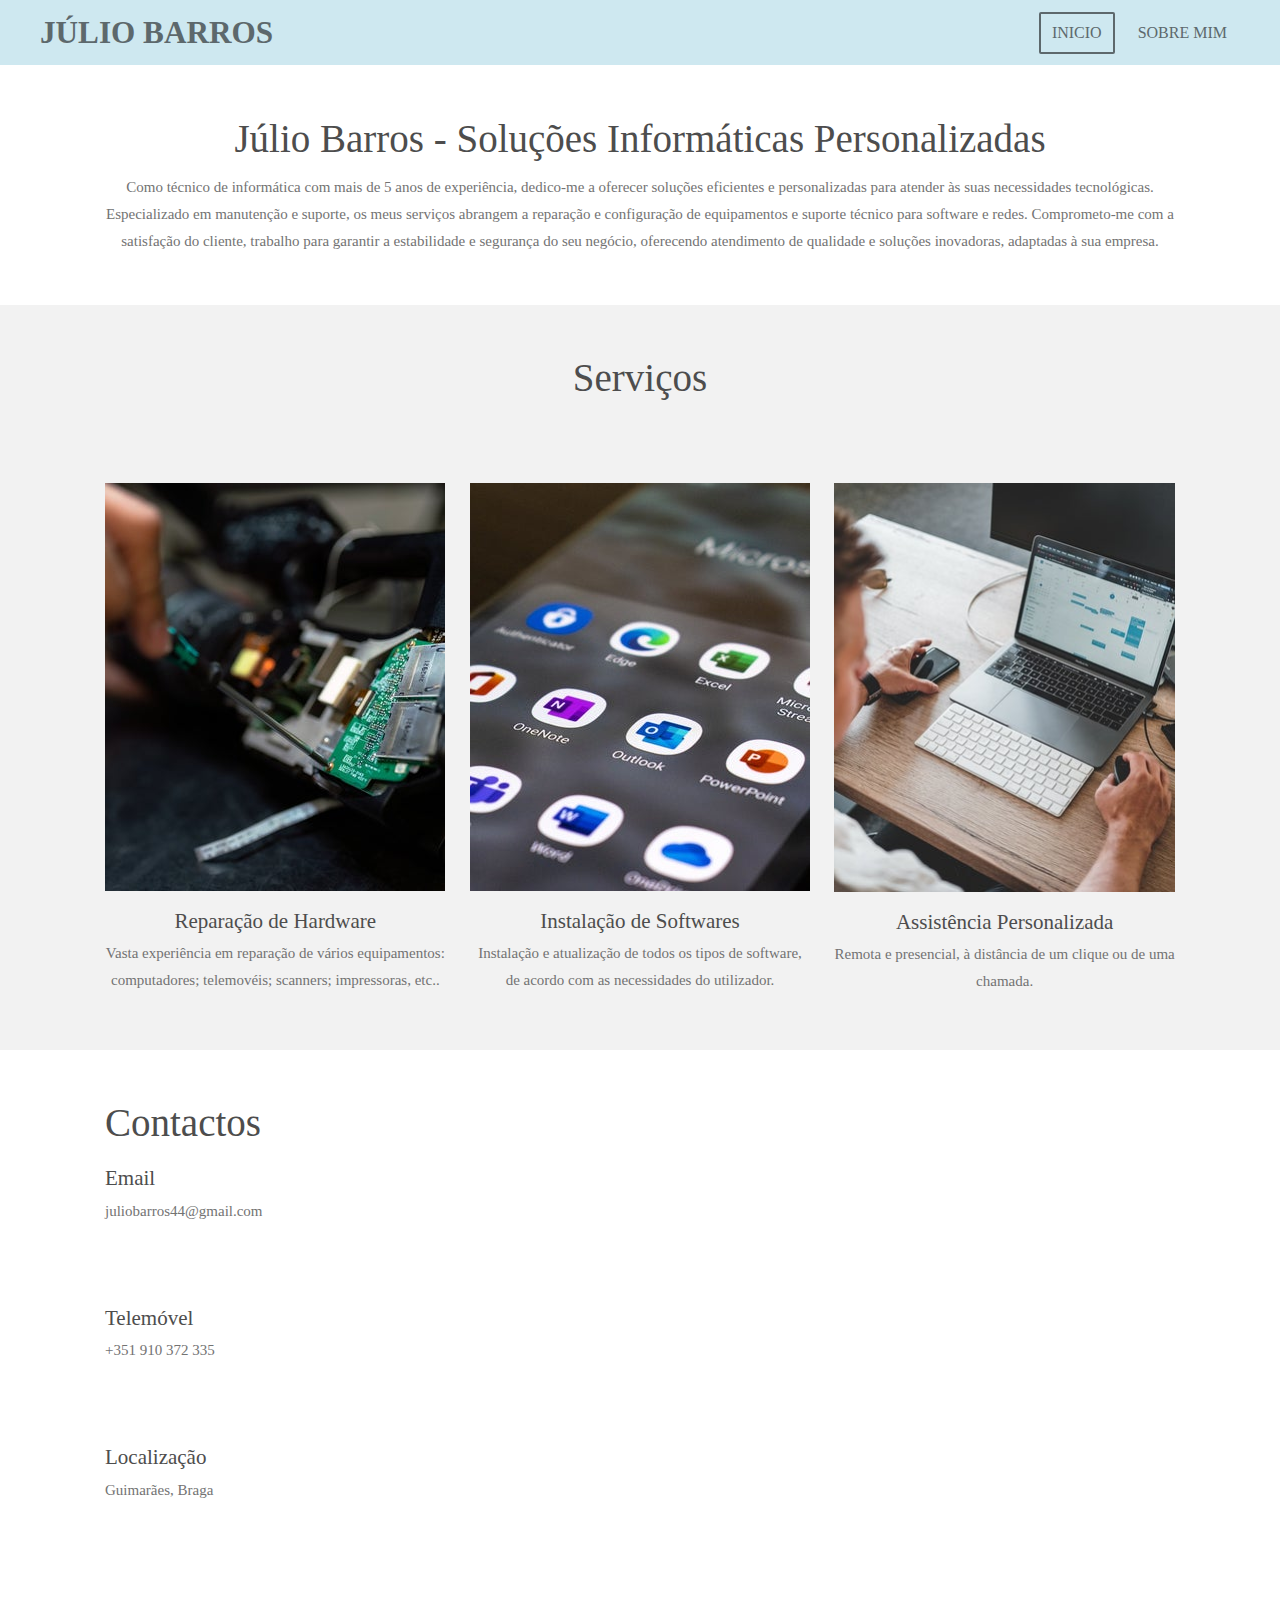
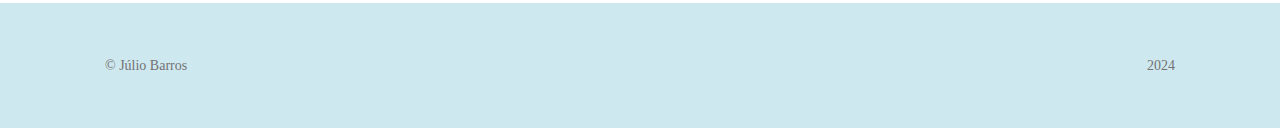
<file: index.html>
<!DOCTYPE html><html lang="en-GB"><head>
        
        <meta name="viewport" content="width=device-width, initial-scale=1.0, maximum-scale=5.0">
        <meta http-equiv="X-UA-Compatible" content="IE=edge">
        <link rel="canonical" href="https://free-4964758.webadorsite.com/">
        <meta property="og:title" content="juliobarros">
        <meta property="og:url" content="https://free-4964758.webadorsite.com/">
        
        <meta name="description" property="og:description" content="">
                <script nonce="">
            window.JOUWWEB = window.JOUWWEB || {}; window.JOUWWEB.application = window.JOUWWEB.application || {}; window.JOUWWEB.application = {"editorLocale":"en-US","editorTimezone":"Europe\/Lisbon","analyticsUniversalTrackingId":"UA-8406245-3","analytics4TrackingId":"G-E6PZPGE4QM","backendDomain":"www.webador.com","backendShortDomain":"webador.com","backendKey":"webador-com","freeWebsiteDomain":"webadorsite.com","noSsl":false,"build":{"reference":"b4b8bcd"},"assetsUrl":"https:\/\/assets.jwwb.nl","loginUrl":"https:\/\/www.webador.com\/login","developer":false,"pricing":{"plans":{"lite":{"amount":"600","currency":"EUR"},"pro":{"amount":"1050","currency":"EUR"},"business":{"amount":"2100","currency":"EUR"}},"yearlyDiscount":{"price":{"amount":"7500","currency":"EUR"},"ratio":0.6,"percent":"60%","discountPrice":{"amount":"7500","currency":"EUR"},"termPricePerMonth":{"amount":"1050","currency":"EUR"},"termPricePerYear":{"amount":"10200","currency":"EUR"}}}};window.JOUWWEB.brand = {"type":"webador","name":"Webador","domain":"Webador.com","supportEmail":"support@webador.com"};            window.JOUWWEB = window.JOUWWEB || {}; window.JOUWWEB.websiteRendering = {"locale":"en-GB","timezone":"Europe\/Lisbon","routes":{"api\/upload\/product-field":"\/_api\/upload\/product-field","checkout\/cart":"\/cart","payment":"\/complete-order\/:publicOrderId","payment\/forward":"\/complete-order\/:publicOrderId\/forward","public-order":"\/order\/:publicOrderId","checkout\/authorize":"\/cart\/authorize\/:gateway","wishlist":"\/wishlist"}};                                        window.JOUWWEB.website = {"id":4964758,"locale":"en-GB","enabled":true,"title":"juliobarros","hasTitle":true,"roleOfLoggedInUser":null,"plan":null,"freeWebsiteDomain":"webadorsite.com","backendKey":"webador-com","migrated":false,"currency":"EUR","defaultLocale":"en-GB","url":"https:\/\/free-4964758.webadorsite.com\/","homepageSegmentId":20729146,"homepageSegmentType":"page","category":"website","isOffline":false,"locales":[],"allowed":{"ads":true,"credits":false,"slideshow":true,"hostedAlbums":false,"moderators":false,"mailboxQuota":0,"statistics":false,"favicon":false,"password":false,"freeDomains":0,"freeMailAccounts":0,"canUseLanguages":false,"fileUpload":false,"legacyFontSize":false,"webshop":false,"products":-1,"imageText":false,"search":false,"audioUpload":false,"videoUpload":0,"allowDangerousForms":false,"statisticsMonths":0,"allowHtmlCode":false,"mobileBar":false,"sidebar":false,"poll":false,"allowCustomForms":false,"allowBusinessListing":false,"allowCustomAnalytics":false,"allowAccountingLink":false,"digitalProducts":false},"mobileBar":{"enabled":false,"theme":"accent","email":{"active":true},"location":{"active":true},"phone":{"active":true},"whatsapp":{"active":false},"social":{"active":false,"network":"facebook"}},"webshop":{"enabled":false,"currency":"EUR","taxEnabled":false,"taxInclusive":true,"vatDisclaimerVisible":false,"orderNotice":null,"orderConfirmation":null,"freeShipping":false,"freeShippingAmount":"0.00","shippingDisclaimerVisible":false,"pickupAllowed":false,"couponAllowed":false,"detailsPageAvailable":true,"socialMediaVisible":false,"termsPage":null,"termsPageUrl":null,"extraTerms":null,"pricingVisible":true,"orderButtonVisible":true,"shippingAdvanced":false,"shippingAdvancedBackEnd":false,"soldOutVisible":true,"backInStockNotificationEnabled":true,"canAddProducts":true,"nextOrderNumber":1,"allowedServicePoints":[],"sendcloudConfigured":false,"sendcloudFallbackPublicKey":"a3d50033a59b4a598f1d7ce7e72aafdf","taxExemptionAllowed":true,"invoiceComment":null,"emptyCartVisible":true,"minimumOrderPrice":null,"productNumbersEnabled":false,"wishlistEnabled":true,"hideTaxOnCart":false},"hasBusinessContext":true};                            window.JOUWWEB.cart = {"products":[],"coupon":null,"shippingCountryCode":null,"shippingChoice":null,"breakdown":[]};                            window.JOUWWEB.scripts = [];                        window.parent.JOUWWEB.colorPalette = window.JOUWWEB.colorPalette;
            if (window.JOUWWEB.editor) {
                window.JOUWWEB.editor.elements = [];
            }
        </script>
                        <title>Júlio Barros</title>
                <link href="https://assets.jwwb.nl/assets/website-rendering/fonts/icons-website-rendering/font/website-rendering.woff2?bust=75c266641ea17e898ac3" rel="preload" crossorigin="1" as="font">
<link href="https://assets.jwwb.nl" rel="preconnect">
<link href="https://assets.jwwb.nl/assets/website-rendering/styles.844ea1fe09253694bc98.css?bust=844ea1fe09253694bc98" rel="preload" as="style">
<link href="css/styles.844ea1fe09253694bc98.css" media="screen" rel="stylesheet" type="text/css">
<link href="https://gfonts.jwwb.nl" rel="preconnect">
<link href="https://gfonts.jwwb.nl/css?display=fallback&amp;family=Lato%3A400%2C700%2C400italic%2C700italic%7CMontserrat%3A400%2C700%2C400italic%2C700italic" media="screen" rel="stylesheet" type="text/css">        <link type="text/css" rel="stylesheet" href="css/style.css">
        <script defer="defer" data-domain="shard8.jouwweb.nl" src="js/script.manual.js" nonce=""></script>                                    <link href="images/favicon.png" rel="shortcut icon">                                                <link href="images/favicon.png" rel="icon">                                        <meta property="og:image" content="images/32PpagSzeGs_2.jpg">
                    <meta property="og:image" content="images/xG02JzIBf7o_2.jpg">
                    <meta property="og:image" content="images/AmEeEB1g3XQ_2.jpg">
                                    <meta name="twitter:card" content="summary_large_image">
                        <meta property="twitter:image" content="https://primary.jwwb.nl/unsplash/32PpagSzeGs.jpg?enable-io=true&amp;enable=upscale&amp;fit=bounds&amp;width=1200">
                                        <link rel="alternate" hreflang="en-GB" href="https://free-4964758.webadorsite.com/">
                                        </head>
    <body id="top" class="jw-is-no-slideshow jw-header-is-text jw-is-segment-page jw-is-frontend jw-is-no-sidebar jw-is-strips jw-is-no-messagebar jw-is-no-touch-device jw-is-no-mobile" data-jouwweb-page="20729146" data-jouwweb-segment-id="20729146" data-jouwweb-segment-type="page" data-template-threshold="960" data-template-name="concert-banner|countdown" itemscope="" itemtype="https://schema.org/WebSite">
        <meta itemprop="url" content="https://free-4964758.webadorsite.com/">
        <div class="jw-background"></div>
        <div class="jw-body">
            <div class="jw-mobile-menu jw-mobile-is-text js-mobile-menu">
            <span class="jw-mobile-menu__button jw-mobile-menu__button--dummy"></span>        <div class="jw-mobile-header jw-mobile-header--text">
        <span class="jw-mobile-header-content">
                                        <div class="jw-mobile-text">
                    <span style="font-size: 120%;">Júlio Barros</span>                </div>
                    </span>
    </div>

    
            <button type="button" class="jw-mobile-menu__button jw-mobile-toggle" aria-label="Toggle menu">
            <span class="jw-icon-burger"></span>
        </button>
    </div>
            <header class="header-wrap js-topbar-content-container js-fixed-header-container">
        <div class="header-wrap__inner">
        <div class="header">
            <div class="jw-header-logo">
        <div class="jw-header jw-header-title-container jw-header-text jw-header-text-toggle" data-stylable="true">
    <h1 id="jw-header-title" class="jw-header-title">
        <span style="font-size: 120%;">Júlio Barros</span>    </h1>
</div>
</div>
        </div>
        <nav class="menu jw-menu-copy">
            <ul id="jw-menu" class="jw-menu jw-menu-horizontal">
            <li class="jw-menu-item jw-menu-is-active">
        <a class="jw-menu-link js-active-menu-item" href="/" data-page-link-id="20729146">
                <span class="">
            Inicio        </span>
            </a>
                </li>
            <li class="jw-menu-item">
        <a class="jw-menu-link" href="/sobre-mim" data-page-link-id="20729160">
                <span class="">
            Sobre mim        </span>
            </a>
                </li>
    
    </ul>

    <script nonce="" id="jw-mobile-menu-template" type="text/template">
        <ul id="jw-menu" class="jw-menu jw-menu-horizontal">
                            <li
    class="jw-menu-item jw-menu-is-active"
>
        <a
        class="jw-menu-link js-active-menu-item"
        href="/"
                                            data-page-link-id="20729146"
                            >
                <span class="">
            Inicio        </span>
            </a>
                </li>
                            <li
    class="jw-menu-item"
>
        <a
        class="jw-menu-link"
        href="/sobre-mim"
                                            data-page-link-id="20729160"
                            >
                <span class="">
            Sobre mim        </span>
            </a>
                </li>
            
                    </ul>
    </script>
        </nav>
    </div>
</header>
<script nonce="">
    JOUWWEB.templateConfig = {
        header: {
            selector: '.header-wrap__inner',
            mobileSelector: '.jw-mobile-menu',
            updatePusher: function (topHeight) {
                var $sliderStyle = $('#sliderStyle');

                if ($sliderStyle.length === 0) {
                    $sliderStyle = $('<style />')
                        .attr('id', 'sliderStyle')
                        .appendTo(document.body);
                }

                // Header height without mobile bar
                var headerHeight = $('.header-wrap__inner').outerHeight();

                var paddingTop = topHeight;
                var paddingBottom = Math.min(headerHeight * (2/3), 60);
                $sliderStyle.html(
                    '.jw-slideshow-slide-content {' +
                    '    padding-top: ' + paddingTop + 'px;' +
                    '    padding-bottom: ' + paddingBottom + 'px;' +
                    '}' +
                    '.bx-controls-direction {' +
                    '    margin-top: ' + ((paddingTop - paddingBottom) / 2) + 'px;' +
                    '}'
                );

                // make sure slider also gets correct height (because of the added padding)
                $('.jw-slideshow-slide[aria-hidden=false]').each(function (index) {
                    var $this = $(this);
                    topHeight = $this.outerHeight() > topHeight ? $this.outerHeight() : topHeight;
                    $this.closest('.bx-viewport').css({
                        height: topHeight + 'px',
                    });
                });

                // If a page has a message-bar, offset the mobile nav.
                const $messageBar = $('.message-bar');
                if ($messageBar.length > 0) {
                    $('.js-mobile-menu, .jw-menu-clone').css('top', $messageBar.offset().top + $messageBar.outerHeight());
                }
            },
        },
        mainContentOffset: function () {
            const $body = $('body');

            function measureAffixedHeaderHeight() {
                const $headerWrap = $('.header-wrap');
                const $headerWrapInner = $('.header-wrap__inner');

                // Early return if header is already affixed
                if ($body.hasClass('jw-is-header-affix')) {
                    return $headerWrap.height();
                }

                // Switch to affixed header (without transition)
                $headerWrapInner.css('transition', 'none');
                $body.addClass('jw-is-header-affix');

                // Measure affixed header height
                const headerHeight = $headerWrap.height();

                // Switch back to unaffixed header (without transition)
                $body.removeClass('jw-is-header-affix');
                $headerWrap.height(); // force reflow
                $headerWrapInner.css('transition', '');

                return headerHeight;
            }

            const headerHeight = measureAffixedHeaderHeight();
            return $('.main-content').offset().top - ($body.hasClass('jw-menu-is-mobile') ? 0 : headerHeight);
        },
    };
</script>
<div class="main-content">
    
<main class="block-content">
    <div data-section-name="content" class="jw-section jw-section-content jw-responsive">
        <div id="jw-element-313042413" data-jw-element-id="313042413" class="jw-tree-node jw-element jw-strip-root jw-tree-container">
    <div id="jw-element-313043142" data-jw-element-id="313043142" class="jw-tree-node jw-element jw-strip jw-tree-container jw-strip--default jw-strip--style-color jw-strip--color-default jw-strip--padding-both jw-node-is-first-child jw-strip--primary">
    <div class="jw-strip__content jw-responsive">

                    

<div id="jw-element-313043144" data-jw-element-id="313043144" class="jw-tree-node jw-element jw-image-text jw-node-is-first-child jw-node-is-last-child">
    <div class="jw-element-imagetext-text">
            <h1 class="jw-heading-130" style="text-align: center;"><span>Júlio Barros - Soluções Informáticas Personalizadas</span></h1>
<p style="text-align: center;"><span>Como técnico de informática com mais de 5 anos de experiência, dedico-me a oferecer soluções eficientes e personalizadas para atender às suas necessidades tecnológicas. Especializado em manutenção e suporte, os meus serviços abrangem a reparação e configuração de equipamentos e suporte técnico para software e redes. Comprometo-me com a satisfação do cliente, trabalho para garantir a estabilidade e segurança do seu negócio, oferecendo atendimento de qualidade e soluções inovadoras, adaptadas à sua empresa.</span></p>    </div>
</div></div></div><div id="jw-element-313043146" data-jw-element-id="313043146" class="jw-tree-node jw-element jw-strip jw-tree-container jw-strip--default jw-strip--style-color jw-strip--color-shaded jw-strip--padding-both">
    <div class="jw-strip__content jw-responsive"><div id="jw-element-313043147" data-jw-element-id="313043147" class="jw-tree-node jw-element jw-image-text jw-node-is-first-child">
    <div class="jw-element-imagetext-text">
            <h1 class="jw-heading-130" style="text-align: center;">Serviços</h1>    </div>
</div><div id="jw-element-318203503" data-jw-element-id="318203503" class="jw-tree-node jw-element jw-spacer">
    <div class="jw-element-spacer-container " style="height: 50px">
    </div>
</div><div id="jw-element-313043149" data-jw-element-id="313043149" class="jw-tree-node jw-element jw-columns jw-tree-container jw-tree-horizontal jw-node-is-last-child">
    <div id="jw-element-313043150" data-jw-element-id="313043150" style="width: 33.333333333333%" class="jw-tree-node jw-element jw-column jw-tree-container jw-node-is-first-child jw-responsive lt400 lt480 lt540 lt600 lt640 lt800">
    <div id="jw-element-313043151" data-jw-element-id="313043151" class="jw-tree-node jw-element jw-image jw-node-is-first-child">
    <div class="jw-intent jw-element-image jw-element-child jw-element-content jw-element-activeless jw-element-no-margin  jw-element-image-is-center jw-element-image--full-width-to-420" style="width: 340px;" data-high-res-path="https://primary.jwwb.nl/unsplash/32PpagSzeGs.jpg">
                        <picture class="jw-element-image__image-wrapper jw-image-is-square jw-intrinsic" style="padding-top: 120%;">
                            <img class="jw-element-image__image jw-intrinsic__item" width="340" height="408" alt="" src="images/32PpagSzeGs.jpg" srcset="images/32PpagSzeGs.jpg 340w, images/32PpagSzeGs_1.jpg 800w" sizes="(max-width: 420px) 100vw, (max-width: 640px) 340px, (max-width: 1070px) 32vw, 340px" loading="lazy">
                    </picture>
        </div>
</div><div id="jw-element-313043152" data-jw-element-id="313043152" class="jw-tree-node jw-element jw-image-text">
    <div class="jw-element-imagetext-text">
            <h3 class="jw-heading-70" style="text-align: center;">Reparação de Hardware</h3>    </div>
</div><div id="jw-element-313043153" data-jw-element-id="313043153" class="jw-tree-node jw-element jw-image-text jw-node-is-last-child">
    <div class="jw-element-imagetext-text">
            <p style="text-align: center;">Vasta experiência em reparação de vários equipamentos: computadores; telemovéis; scanners; impressoras, etc..</p>
<p></p>    </div>
</div></div><div id="jw-element-313043155" data-jw-element-id="313043155" style="width: 33.333333333333%" class="jw-tree-node jw-element jw-column jw-tree-container jw-responsive lt400 lt480 lt540 lt600 lt640 lt800">
    <div id="jw-element-313043158" data-jw-element-id="313043158" class="jw-tree-node jw-element jw-image jw-node-is-first-child">
    <div class="jw-intent jw-element-image jw-element-child jw-element-content jw-element-activeless jw-element-no-margin  jw-element-image-is-center jw-element-image--full-width-to-420" style="width: 340px;" data-high-res-path="https://primary.jwwb.nl/unsplash/xG02JzIBf7o.jpg">
                        <picture class="jw-element-image__image-wrapper jw-image-is-square jw-intrinsic" style="padding-top: 120%;">
                            <img class="jw-element-image__image jw-intrinsic__item" width="340" height="408" alt="" src="images/xG02JzIBf7o.jpg" srcset="images/xG02JzIBf7o.jpg 340w, images/xG02JzIBf7o_1.jpg 800w" sizes="(max-width: 420px) 100vw, (max-width: 640px) 340px, (max-width: 1070px) 32vw, 340px" loading="lazy">
                    </picture>
        </div>
</div><div id="jw-element-313043159" data-jw-element-id="313043159" class="jw-tree-node jw-element jw-image-text">
    <div class="jw-element-imagetext-text">
            <h3 class="jw-heading-70" style="text-align: center;">Instalação de Softwares</h3>    </div>
</div><div id="jw-element-313043160" data-jw-element-id="313043160" class="jw-tree-node jw-element jw-image-text jw-node-is-last-child">
    <div class="jw-element-imagetext-text">
            <p style="text-align: center;">Instalação e atualização de todos os tipos de software, de acordo com as necessidades do utilizador.</p>
   </div>
</div></div><div id="jw-element-313043162" data-jw-element-id="313043162" style="width: 33.333333333333%" class="jw-tree-node jw-element jw-column jw-tree-container jw-node-is-last-child jw-responsive lt400 lt480 lt540 lt600 lt640 lt800">
    <div id="jw-element-313043163" data-jw-element-id="313043163" class="jw-tree-node jw-element jw-image jw-node-is-first-child">
    <div class="jw-intent jw-element-image jw-element-child jw-element-content jw-element-activeless jw-element-no-margin  jw-element-image-is-center" style="width: 100%;" data-high-res-path="https://primary.jwwb.nl/unsplash/AmEeEB1g3XQ.jpg">
                        <picture class="jw-element-image__image-wrapper jw-image-is-square jw-intrinsic" style="padding-top: 120%;">
                            <img class="jw-element-image__image jw-intrinsic__item" width="340" height="408" alt="" src="images/AmEeEB1g3XQ.jpg" srcset="images/AmEeEB1g3XQ.jpg 340w, images/AmEeEB1g3XQ_1.jpg 800w" sizes="(max-width: 640px) 100vw, (max-width: 1070px) 32vw, 340px" loading="lazy">
                    </picture>
        </div>
</div><div id="jw-element-313043164" data-jw-element-id="313043164" class="jw-tree-node jw-element jw-image-text">
    <div class="jw-element-imagetext-text">
            <h3 class="jw-heading-70" style="text-align: center;">Assistência Personalizada</h3>    </div>
</div><div id="jw-element-313043165" data-jw-element-id="313043165" class="jw-tree-node jw-element jw-image-text jw-node-is-last-child">
    <div class="jw-element-imagetext-text">
            <p style="text-align: center;"><span>Remota e presencial, à distância de um clique ou de uma chamada.</span></p>
 </div>
</div></div></div></div></div><div id="jw-element-313344794" data-jw-element-id="313344794" class="jw-tree-node jw-element jw-strip jw-tree-container jw-strip--default jw-strip--style-color jw-strip--color-default jw-strip--padding-both jw-node-is-last-child">
    <div class="jw-strip__content jw-responsive"><div id="jw-element-313344795" data-jw-element-id="313344795" class="jw-tree-node jw-element jw-columns jw-tree-container jw-tree-horizontal jw-node-is-first-child jw-node-is-last-child">
    <div id="jw-element-313344796" data-jw-element-id="313344796" style="width: 50%" class="jw-tree-node jw-element jw-column jw-tree-container jw-node-is-first-child jw-responsive lt540 lt600 lt640 lt800">
    <div id="jw-element-313344797" data-jw-element-id="313344797" class="jw-tree-node jw-element jw-image-text jw-node-is-first-child">
    <div class="jw-element-imagetext-text">
            <h1 class="jw-heading-130">Contactos</h1>    </div>
</div><div id="jw-element-313346074" data-jw-element-id="313346074" class="jw-tree-node jw-element jw-image-text">
    <div class="jw-element-imagetext-text">
            <h3 class="jw-heading-70">Email</h3>    </div>
</div><div id="jw-element-313344800" data-jw-element-id="313344800" class="jw-tree-node jw-element jw-image-text">
    <div class="jw-element-imagetext-text">
            <p>juliobarros44@gmail.com</p>    </div>
</div><div id="jw-element-313677256" data-jw-element-id="313677256" class="jw-tree-node jw-element jw-spacer">
    <div class="jw-element-spacer-container " style="height: 50px">
    </div>
</div><div id="jw-element-313344801" data-jw-element-id="313344801" class="jw-tree-node jw-element jw-image-text">
    <div class="jw-element-imagetext-text">
            <h3 class="jw-heading-70">Telemóvel</h3>    </div>
</div><div id="jw-element-313344802" data-jw-element-id="313344802" class="jw-tree-node jw-element jw-image-text">
    <div class="jw-element-imagetext-text">
            <p>+351 910 372 335</p>    </div>
</div><div id="jw-element-313345417" data-jw-element-id="313345417" class="jw-tree-node jw-element jw-spacer">
    <div class="jw-element-spacer-container " style="height: 50px">
    </div>
</div><div id="jw-element-313344799" data-jw-element-id="313344799" class="jw-tree-node jw-element jw-image-text">
    <div class="jw-element-imagetext-text">
            <h3 class="jw-heading-70">Localização</h3>    </div>
</div><div id="jw-element-313346057" data-jw-element-id="313346057" class="jw-tree-node jw-element jw-image-text jw-node-is-last-child">
    <div class="jw-element-imagetext-text">
            <p>Guimarães, Braga</p>    </div>
</div></div><div id="jw-element-313344803" data-jw-element-id="313344803" style="width: 50%" class="jw-tree-node jw-element jw-column jw-tree-container jw-node-is-last-child jw-responsive lt540 lt600 lt640 lt800">
    <div id="jw-element-313344804" data-jw-element-id="313344804" class="jw-tree-node jw-element jw-map jw-node-is-first-child jw-node-is-last-child">
    
<!-- This will show a placeholder used in e.g. Strip library -->

    <div class="jw-map-wrapper jw-map--marker-accent">
        <div id="jw-map-313344804" class="jw-map-div" style="min-height: 400px;" data-lat="41.44253" data-lng="-8.2917857000011" data-zoom="13" data-controls="1" data-location="Guimaraes, Portugal" data-location-lat="41.44253" data-location-lng="-8.2917857" data-theme="normal"></div>
            </div>

</div></div></div></div></div></div>        <div class="jw-strip jw-strip--default jw-strip--style-color jw-strip--color-default jw-strip--padding-end"><div class="jw-strip__content jw-responsive">    <div class="jw-element-ads js-ads jw-element-ads-WebsiteRenderingSignup jw-element-ads--tint jw-element-ads--logo">
        
            </div>
</div></div>    </div>
</main>
    </div>
<footer class="block-footer">
    <div data-section-name="footer" class="jw-section jw-section-footer jw-responsive">
                <div class="jw-strip jw-strip--default jw-strip--style-color jw-strip--primary jw-strip--color-default jw-strip--padding-both"><div class="jw-strip__content jw-responsive">            <div id="jw-element-313042412" data-jw-element-id="313042412" class="jw-tree-node jw-element jw-simple-root jw-tree-container jw-tree-container--empty">
    </div>                            <div class="jw-credits clear">
                    <div class="jw-credits-owner">
                        <div id="jw-footer-text">
                            <div class="jw-footer-text-content">
                                © Júlio Barros                            </div>
                        </div>
                    </div>
                    <div class="jw-credits-right">
                                                <div id="jw-credits-tool">
    <div class="jw-footer-text-content">
                                2024                            </div>
</div>
                    </div>
                </div>
                    </div></div>    </div>
</footer>
            <div class="jw-bottom-bar__container"></div>
            <div class="jw-bottom-bar__spacer"></div>
            <div id="jw-variable-loaded" style="display: none;"></div>
            <div id="jw-variable-values" style="display: none;">
                                    <span data-jw-variable-key="background-color" class="jw-variable-value-background-color"></span>
                                    <span data-jw-variable-key="background" class="jw-variable-value-background"></span>
                                    <span data-jw-variable-key="font-family" class="jw-variable-value-font-family"></span>
                                    <span data-jw-variable-key="paragraph-color" class="jw-variable-value-paragraph-color"></span>
                                    <span data-jw-variable-key="paragraph-link-color" class="jw-variable-value-paragraph-link-color"></span>
                                    <span data-jw-variable-key="paragraph-font-size" class="jw-variable-value-paragraph-font-size"></span>
                                    <span data-jw-variable-key="heading-color" class="jw-variable-value-heading-color"></span>
                                    <span data-jw-variable-key="heading-link-color" class="jw-variable-value-heading-link-color"></span>
                                    <span data-jw-variable-key="heading-font-size" class="jw-variable-value-heading-font-size"></span>
                                    <span data-jw-variable-key="heading-font-family" class="jw-variable-value-heading-font-family"></span>
                                    <span data-jw-variable-key="menu-text-color" class="jw-variable-value-menu-text-color"></span>
                                    <span data-jw-variable-key="menu-text-link-color" class="jw-variable-value-menu-text-link-color"></span>
                                    <span data-jw-variable-key="menu-text-font-size" class="jw-variable-value-menu-text-font-size"></span>
                                    <span data-jw-variable-key="menu-font-family" class="jw-variable-value-menu-font-family"></span>
                                    <span data-jw-variable-key="menu-capitalize" class="jw-variable-value-menu-capitalize"></span>
                                    <span data-jw-variable-key="website-size" class="jw-variable-value-website-size"></span>
                                    <span data-jw-variable-key="footer-text-color" class="jw-variable-value-footer-text-color"></span>
                                    <span data-jw-variable-key="footer-text-link-color" class="jw-variable-value-footer-text-link-color"></span>
                                    <span data-jw-variable-key="footer-text-font-size" class="jw-variable-value-footer-text-font-size"></span>
                                    <span data-jw-variable-key="content-color" class="jw-variable-value-content-color"></span>
                                    <span data-jw-variable-key="header-color" class="jw-variable-value-header-color"></span>
                                    <span data-jw-variable-key="accent-color" class="jw-variable-value-accent-color"></span>
                                    <span data-jw-variable-key="footer-color" class="jw-variable-value-footer-color"></span>
                                    <span data-jw-variable-key="menu-text-over-banner-color" class="jw-variable-value-menu-text-over-banner-color"></span>
                            </div>
        </div>
                            <script nonce="" type="application/ld+json">[{"@context":"https:\/\/schema.org","@type":"Organization","url":"https:\/\/free-4964758.webadorsite.com\/","name":"juliobarros"}]</script>
                <script>
    //<!--
    window.plausible = window.plausible || function() { (window.plausible.q = window.plausible.q || []).push(arguments) };plausible('pageview', { props: {website: 4964758 }});
    //-->
</script>
<script src="js/en-GB.js"></script>
<script src="js/runtime.628a1b6c6198b45cd49a.js"></script>
<script src="js/866.344f0fcaf064f420603f.js"></script>
<script src="js/main.75622e8fa1e7e5abeefe.js"></script>
<script async="async" src="https://www.webador.com/v2/unsafe-token/4964758"></script>        <script nonce="">window.JOUWWEB = window.JOUWWEB || {}; window.JOUWWEB.experiment = {"enrollments":{},"defaults":{"constrained-subdomain":"on","suggest-dashless-domain":"on","continue-on-pc":"on","strip-brick":"on","hero-editor-screenshot":"on","village-enterprise-section":"on","strip-insert-bar":"on","deflect-free-plan-modal":"on","hide-template-page-content":"on"}};</script>    

</body></html>
</file>
